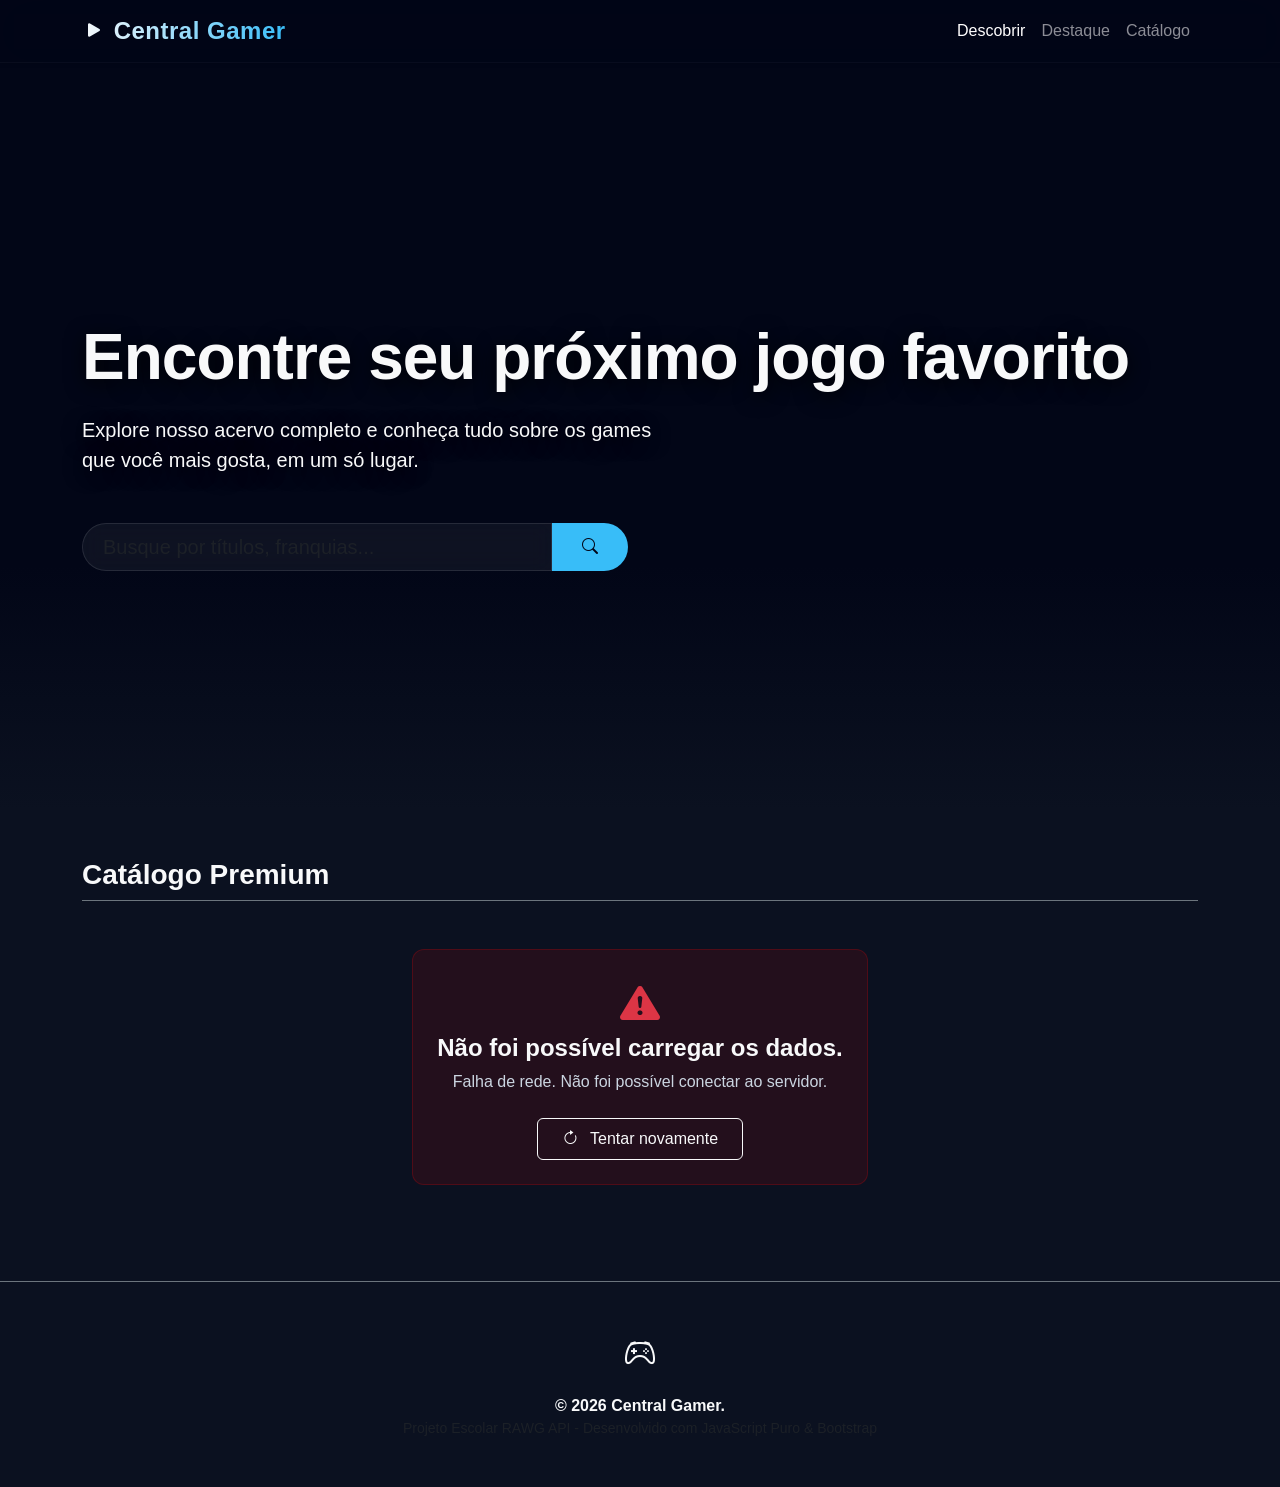
<file: index.html>
﻿<!DOCTYPE html>
<html lang="pt-BR">
<head>
    <meta charset="UTF-8">
    <meta name="viewport" content="width=device-width, initial-scale=1.0">
    <title>Central Gamer - Catálogo de Jogos</title>
    <!-- Bootstrap 5 CSS -->
    <link href="https://cdn.jsdelivr.net/npm/bootstrap@5.3.2/dist/css/bootstrap.min.css" rel="stylesheet">
    <!-- Bootstrap Icons -->
    <link rel="stylesheet" href="https://cdn.jsdelivr.net/npm/bootstrap-icons@1.11.1/font/bootstrap-icons.css">
    <!-- Custom CSS -->
    <link rel="stylesheet" href="css/style.css">
</head>
<body>

    <!-- Navbar -->
    <nav class="navbar navbar-expand-lg navbar-dark fixed-top shadow-sm">
        <div class="container">
            <a class="navbar-brand" href="index.html">
                <i class="bi bi-play-fill text-primary"></i> Central Gamer
            </a>
            <button class="navbar-toggler" type="button" data-bs-toggle="collapse" data-bs-target="#navbarNav">
                <span class="navbar-toggler-icon"></span>
            </button>
            <div class="collapse navbar-collapse" id="navbarNav">
                <ul class="navbar-nav ms-auto">
                    <li class="nav-item"><a class="nav-link active" href="index.html">Descobrir</a></li>
                    <li class="nav-item"><a class="nav-link" href="#destaqueContainer">Destaque</a></li>
                    <li class="nav-item"><a class="nav-link" href="#catalogo">Catálogo</a></li>
                </ul>
            </div>
        </div>
    </nav>

    <!-- Cinematic Hero Section -->
    <header id="dynamicHero" class="hero-cinematic">
        <div class="hero-overlay"></div>
        <div class="container hero-content w-100">
            <h1 class="hero-title text-light" id="heroTitle">Encontre seu próximo jogo favorito</h1>
            <p class="lead text-light mb-5" style="max-width: 600px; font-weight: 300;">Explore nosso acervo completo e conheça tudo sobre os games que você mais gosta, em um só lugar.</p>
            
            <!-- Search Form -->
            <div class="row">
                <div class="col-12 col-md-8 col-lg-6">
                    <form id="searchForm" class="d-flex">
                        <input id="searchInput" class="form-control form-control-lg search-input" type="search" placeholder="Busque por títulos, franquias..." aria-label="Search">
                        <button class="btn btn-primary search-btn btn-glow" type="submit"><i class="bi bi-search"></i></button>
                    </form>
                </div>
            </div>
        </div>
    </header>

    <!-- Destaque da Semana -->
    <div class="container">
        <div id="destaqueContainer" class="reveal">
            <!-- Renderizado dinamicamente -->
        </div>
    </div>

    <!-- Main Content -->
    <main id="catalogo" class="container my-5 reveal">
        <div class="d-flex justify-content-between align-items-end border-bottom border-secondary pb-2 mb-4">
            <h3 class="text-light fw-bold m-0">Catálogo Premium</h3>
        </div>
        
        <!-- Games Grid -->
        <div class="row g-4" id="gamesList">
            <!-- Os cards dos jogos serão inseridos aqui pelo JavaScript -->
        </div>
    </main>

    <!-- Footer -->
    <footer class="text-light text-center py-5 mt-auto border-top border-secondary">
        <div class="container">
            <div class="mb-3">
                <i class="bi bi-controller fs-2"></i>
            </div>
            <p class="mb-0 fw-bold">&copy; 2026 Central Gamer.</p>
            <p class="small text-muted mb-0">Projeto Escolar RAWG API - Desenvolvido com JavaScript Puro & Bootstrap</p>
        </div>
    </footer>

    <!-- Bootstrap JS -->
    <script src="https://cdn.jsdelivr.net/npm/bootstrap@5.3.2/dist/js/bootstrap.bundle.min.js"></script>
    
    <!-- Custom Scripts -->
    <script src="js/mockData.js"></script>
    <script src="js/api.js"></script>
    <script src="js/script.js"></script>
</body>
</html>
</file>
<file: css/style.css>
﻿:root {
    --primary-color: #38bdf8;
    --secondary-color: #0ea5e9;
    --dark-bg: #0b1120;
    --darker-bg: #020617;
    --card-bg: #1e293b;
    --text-color: #f8fafc;
    --accent: #f59e0b;
}

html {
    scroll-behavior: smooth;
}

body {
    background: var(--dark-bg);
    color: var(--text-color);
    font-family: 'Segoe UI', Tahoma, Geneva, Verdana, sans-serif;
    overflow-x: hidden;
    min-height: 100vh;
}

/* Navbar Premium Glassmorphism */
.navbar {
    background-color: rgba(2, 6, 23, 0.4) !important;
    backdrop-filter: blur(20px);
    border-bottom: 1px solid rgba(255,255,255,0.03);
    transition: background-color 0.3s ease;
}
.navbar-brand {
    font-weight: 800;
    font-size: 1.5rem;
    background: linear-gradient(90deg, #f8fafc, #38bdf8);
    -webkit-background-clip: text;
    -webkit-text-fill-color: transparent;
    letter-spacing: 0.5px;
}

/* Cinematic Hero */
.hero-cinematic {
    min-height: 90vh;
    display: flex;
    align-items: center;
    position: relative;
    background-color: var(--darker-bg);
    background-size: cover;
    background-position: center 20%;
    background-attachment: fixed; /* Efeito Parallax Suave */
    transition: background-image 1.5s ease-in-out;
}
.hero-overlay {
    position: absolute;
    top: 0; left: 0; right: 0; bottom: 0;
    background: linear-gradient(to bottom, rgba(2,6,23,0.2) 0%, rgba(2,6,23,0.85) 70%, var(--dark-bg) 100%);
    pointer-events: none;
}
.hero-content {
    z-index: 2;
    padding-top: 80px;
    text-shadow: 0 4px 20px rgba(0,0,0,0.9);
}
.hero-title {
    font-size: clamp(2.5rem, 5vw, 4rem);
    font-weight: 900;
    letter-spacing: -1px;
    margin-bottom: 20px;
}

/* Form de Busca Elegante */
.search-input {
    background: rgba(255,255,255,0.05) !important;
    border: 1px solid rgba(255,255,255,0.1) !important;
    color: white !important;
    backdrop-filter: blur(10px);
    border-radius: 30px 0 0 30px;
    padding-left: 20px;
}
.search-input:focus {
    box-shadow: 0 0 0 0.2rem rgba(56, 189, 248, 0.15);
    background: rgba(255,255,255,0.08) !important;
}
.search-btn {
    border-radius: 0 30px 30px 0;
    padding: 0 30px;
    font-weight: 600;
}

/* Destaque da Semana */
.featured-game {
    border-radius: 20px;
    overflow: hidden;
    position: relative;
    min-height: 450px;
    background-size: cover;
    background-position: center;
    border: 1px solid rgba(255,255,255,0.05);
    box-shadow: 0 20px 50px rgba(0,0,0,0.5);
    margin-top: -50px; /* Sobe um pouco sobre a hero */
    z-index: 3;
}
.featured-overlay {
    position: absolute;
    top:0; left:0; right:0; bottom:0;
    background: linear-gradient(to right, rgba(11,17,32,0.95) 0%, rgba(11,17,32,0.6) 60%, transparent 100%);
    display: flex;
    align-items: center;
    padding: 50px;
}
.featured-content {
    max-width: 500px;
    z-index: 2;
    padding: clamp(20px, 4vw, 50px) 0;
}

@media (max-width: 768px) {
    .featured-overlay {
        padding: 30px;
    }
}

/* Netflix Style Cards */
.netflix-card {
    border-radius: 12px;
    overflow: hidden;
    position: relative;
    background-color: var(--card-bg);
    border: none;
    aspect-ratio: 16/10;
    cursor: pointer;
    transition: transform 0.4s cubic-bezier(0.175, 0.885, 0.32, 1.275), box-shadow 0.4s ease, z-index 0.4s ease;
}
.netflix-card .game-img {
    width: 100%;
    height: 100%;
    object-fit: cover;
    transition: transform 0.7s ease, filter 0.4s ease;
}
.netflix-card-overlay {
    position: absolute;
    bottom: 0; left: 0; right: 0;
    background: linear-gradient(to top, rgba(2,6,23,1) 0%, rgba(2,6,23,0.8) 50%, transparent 100%);
    padding: 20px;
    transform: translateY(30%);
    opacity: 0;
    transition: all 0.4s ease;
    display: flex;
    flex-direction: column;
    justify-content: flex-end;
    height: 100%;
    pointer-events: none;
}
.netflix-card:hover {
    transform: scale(1.05) translateY(-5px);
    z-index: 100;
    box-shadow: 0 15px 35px rgba(0,0,0,0.6);
}
.netflix-card:hover .game-img {
    filter: brightness(0.5);
    transform: scale(1.05);
}
.netflix-card:hover .netflix-card-overlay {
    transform: translateY(0);
    opacity: 1;
    pointer-events: auto;
}
.card-title {
    font-size: 1.15rem;
    font-weight: 800;
    margin-bottom: 5px;
    text-shadow: 1px 1px 3px rgba(0,0,0,0.8);
}

/* Badges e Textos */
.metascore-badge {
    background: #22c55e;
    color: white;
    font-weight: 800;
    padding: 4px 8px;
    border-radius: 6px;
    font-size: 0.8rem;
    box-shadow: 0 4px 10px rgba(34,197,94,0.3);
}
.genre-text {
    color: #cbd5e1;
    font-size: clamp(0.7rem, 1.5vw, 0.85rem);
    font-weight: 700;
    text-transform: uppercase;
    letter-spacing: 1px;
}

/* Botões */
.btn-glow {
    background: var(--primary-color);
    border: none;
    color: var(--darker-bg);
    font-weight: 700;
    transition: all 0.3s ease;
}
.btn-glow:hover {
    background: var(--secondary-color);
    box-shadow: 0 6px 20px rgba(56, 189, 248, 0.4);
    color: var(--darker-bg);
    transform: translateY(-2px);
}

/* Skeleton Premium Placeholder */
.skeleton {
    background: #1e293b;
    background: linear-gradient(90deg, #1e293b 25%, #2a3b52 50%, #1e293b 75%);
    background-size: 200% 100%;
    animation: shimmer 1.5s infinite;
    border-radius: 12px;
}
.skeleton-card {
    aspect-ratio: 16/10;
    width: 100%;
}
@keyframes shimmer {
    0% { background-position: 200% 0; }
    100% { background-position: -200% 0; }
}

/* SCROLL REVEAL ANIMATION */
.reveal {
    opacity: 0;
    transform: translateY(40px);
    transition: all 0.8s cubic-bezier(0.5, 0, 0, 1);
}
.reveal.active {
    opacity: 1;
    transform: translateY(0);
}

/* ====== PÁGINA DE DETALHES ===== */
.details-bg {
    position: fixed;
    top:0; left:0; width:100vw; height:100vh;
    z-index: -1;
    background-size: cover;
    background-position: center;
    filter: blur(25px) brightness(0.25);
    transform: scale(1.1);
}
.game-banner {
    border-radius: 20px;
    overflow: hidden;
    border: 1px solid rgba(255,255,255,0.05);
    box-shadow: 0 20px 50px rgba(0,0,0,0.6);
}
.banner-img {
    height: 60vh;
    object-fit: cover;
}
.banner-overlay {
    background: linear-gradient(to top, var(--dark-bg) 0%, rgba(0,0,0,0.1) 100%);
}
.content-box {
    background: rgba(15, 23, 42, 0.5) !important;
    backdrop-filter: blur(20px);
    border: 1px solid rgba(255,255,255,0.05);
    border-radius: 16px;
    box-shadow: 0 10px 30px rgba(0,0,0,0.3);
}
.screenshot-img {
    transition: transform 0.4s ease, box-shadow 0.4s ease;
    cursor: pointer;
    border-radius: 12px;
    border: 1px solid rgba(255,255,255,0.05);
}
.screenshot-img:hover {
    transform: scale(1.03);
    box-shadow: 0 15px 30px rgba(0,0,0,0.5);
}

/* Lightbox Gallery */
.lightbox {
    position: fixed;
    z-index: 9999;
    left: 0;
    top: 0;
    width: 100%;
    height: 100%;
    background-color: rgba(0, 0, 0, 0.85);
    backdrop-filter: blur(10px); /* Fundo borrado */
    -webkit-backdrop-filter: blur(10px);
    display: flex;
    align-items: center;
    justify-content: center;
}
.lightbox.d-none {
    display: none !important;
}
.lightbox-content {
    max-width: 90%;
    max-height: 90vh;
    border-radius: 8px;
    box-shadow: 0 0 30px rgba(0,0,0,1);
    object-fit: contain;
    animation: zoomIn 0.3s ease;
}
.animating-photo {
    animation: photoChange 0.3s ease-in-out !important;
}
@keyframes zoomIn {
    from { transform: scale(0.9); opacity: 0; }
    to { transform: scale(1); opacity: 1; }
}
@keyframes photoChange {
    0% { opacity: 0.3; transform: scale(0.95); }
    100% { opacity: 1; transform: scale(1); }
}
.lightbox-close {
    position: absolute;
    top: 20px;
    right: 30px;
    color: #cbd5e1;
    font-size: 50px;
    font-weight: bold;
    background: transparent;
    border: none;
    cursor: pointer;
    z-index: 10000;
    transition: color 0.3s;
}
.lightbox-prev, .lightbox-next {
    cursor: pointer;
    position: absolute;
    top: 50%;
    width: auto;
    padding: 20px;
    margin-top: -50px;
    color: #cbd5e1;
    font-weight: bold;
    font-size: 40px;
    transition: 0.3s ease;
    border-radius: 50%;
    user-select: none;
    background-color: rgba(0,0,0,0.5);
    border: none;
    z-index: 10000;
}
.lightbox-prev {
    left: 20px;
}
.lightbox-next {
    right: 20px;
}
.lightbox-prev:hover, .lightbox-next:hover, .lightbox-close:hover {
    color: #fff;
    background-color: rgba(0,0,0,0.8);
}
@media (max-width: 768px) {
    .lightbox-prev, .lightbox-next {
        font-size: 24px;
        padding: 10px;
    }
}

/* Custom Scrollbar */
::-webkit-scrollbar { width: 8px; }
::-webkit-scrollbar-track { background: var(--darker-bg); }
::-webkit-scrollbar-thumb { background: #334155; border-radius: 4px; }
::-webkit-scrollbar-thumb:hover { background: var(--primary-color); }
</file>
